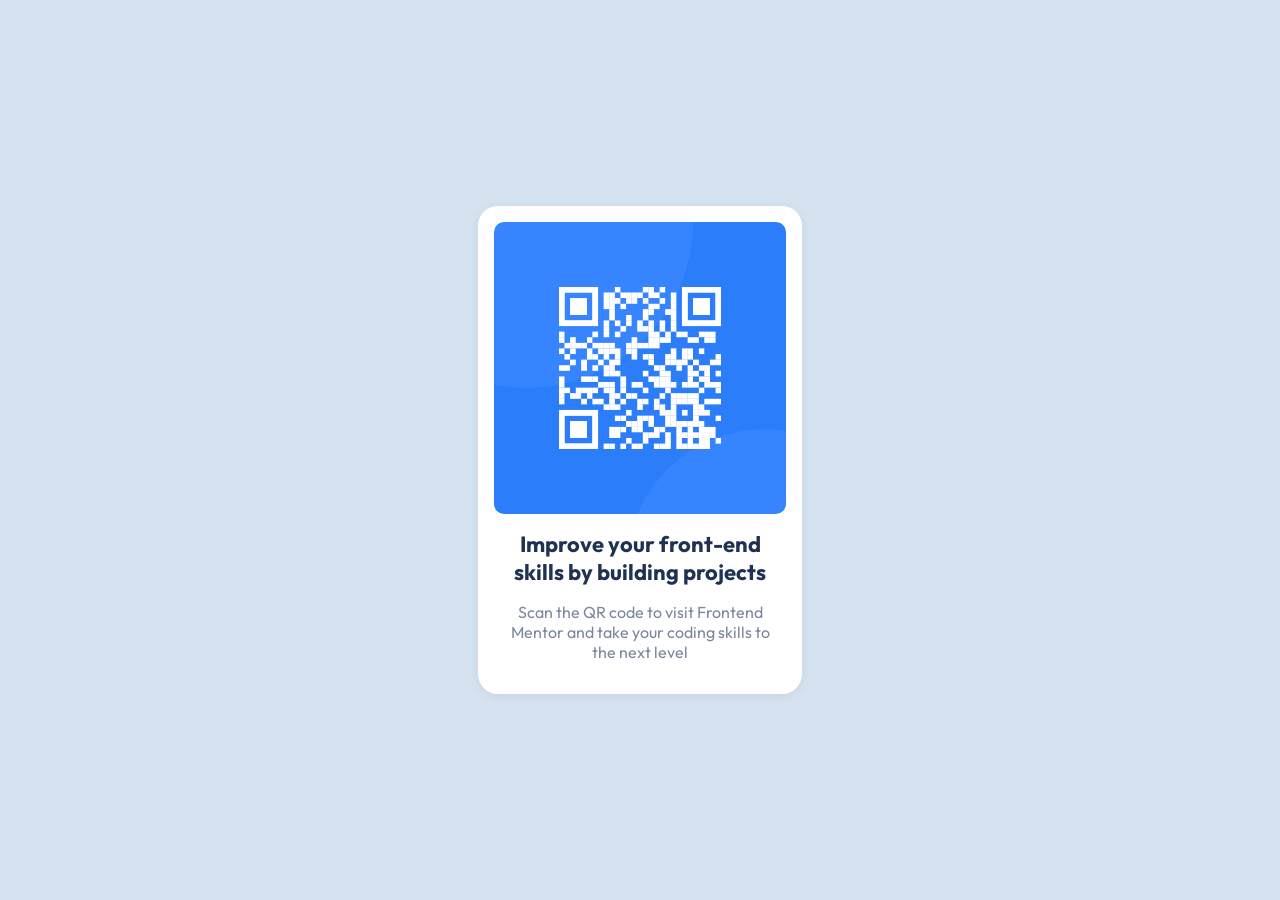
<file: index.html>
<!DOCTYPE html>
<html lang="en">
<head>
  <meta charset="UTF-8">
  <meta name="viewport" content="width=device-width, initial-scale=1.0">

  <link rel="icon" type="image/png" sizes="32x32" href="./images/favicon-32x32.png">
  
  <title>Frontend Mentor | QR code component</title>

  <link rel="stylesheet" href="./design/styles.css">
  
</head>
<body>
  <main>
    <div class="card">
      <img class="card__image" src="./images/image-qr-code.png" alt="QR Code image">
      <div class="card__text">
        <h1>Improve your front-end skills by building projects</h1>
        <p>Scan the QR code to visit Frontend Mentor and take your coding skills to the next level</p>    
      </div>    
    </div>    
  </main>
</body>
</html>
</file>
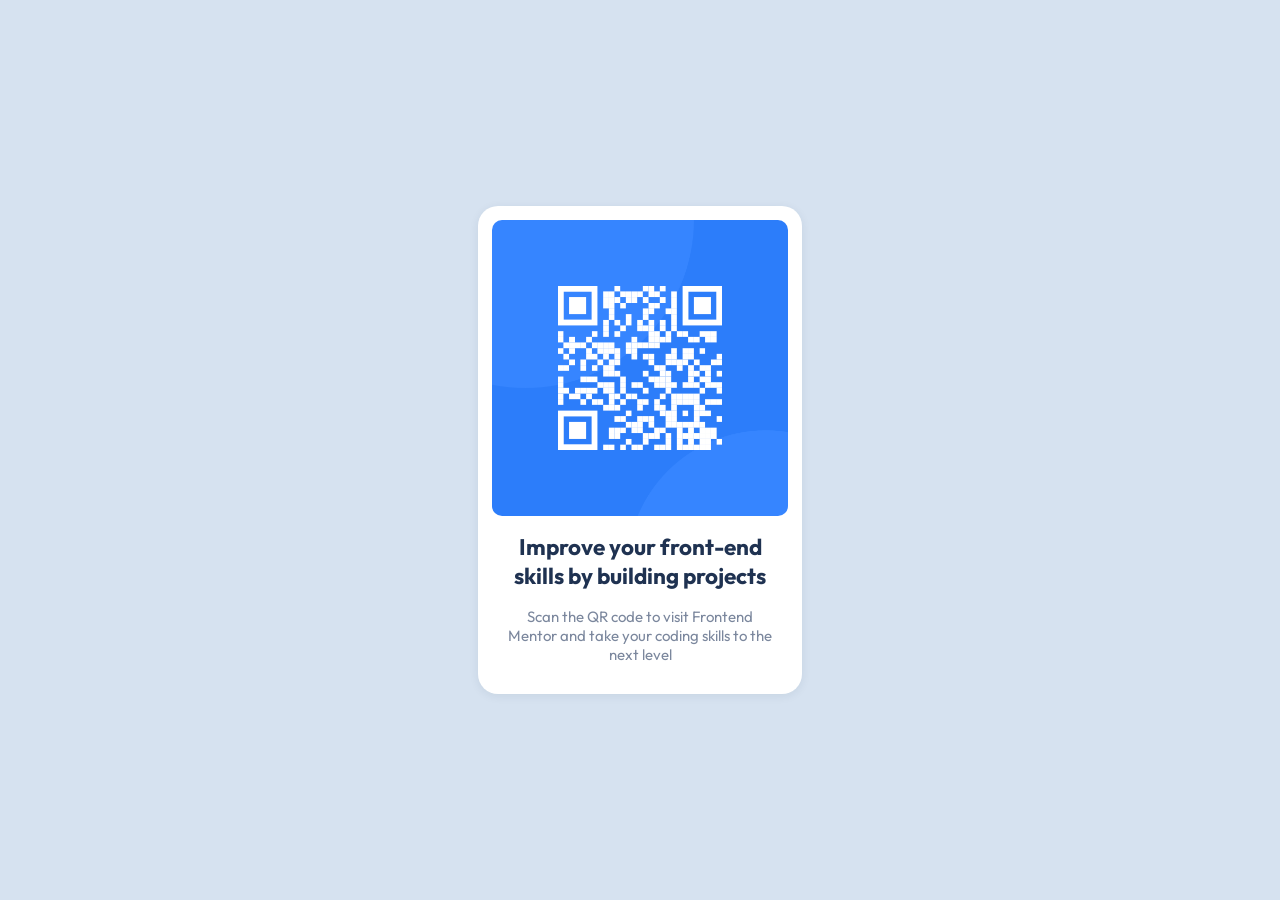
<file: qr-code-component-main/index.html>
<!DOCTYPE html>
<html lang="en">
<head>
  <meta charset="UTF-8">
  <meta name="viewport" content="width=device-width, initial-scale=1.0">

  <link rel="icon" type="image/png" sizes="32x32" href="./images/favicon-32x32.png">
  
  <title>Frontend Mentor | QR code component</title>

  <link rel="stylesheet" href="./design/styles.css">
  
</head>
<body>
  <div class="container">
    <div class="card">
      <img class="qr-code" src="./images/image-qr-code.png" alt="">
      <div class="card-text-content">
        <h2>Improve your front-end skills by building projects</h2>
        <p>Scan the QR code to visit Frontend Mentor and take your coding skills to the next level</p>    
      </div>    
    </div>    
  </div>  
</body>
</html>
</file>
<file: design/styles.css>
@import url('https://fonts.googleapis.com/css2?family=Outfit:wght@400;700&display=swap');

:root {
    --clr-grayish-blue: hsl(220, 15%, 55%);
    --clr-light-gray: hsl(212, 45%, 89%);
    --clr-white: hsl(0, 0%, 100%);
    --clr-dark-blue: hsl(218, 44%, 22%);
}

* {
    margin: 0;
    padding: 0;
    box-sizing: border-box;
}
  
body,
html {
    height: 100%;
}

body {
    font-family: 'Outfit', Verdana, Geneva, Tahoma, sans-serif;
    font-weight: 400;
    background: var(--clr-light-gray);
    display: grid;
    place-content: center;
    text-align: center;
    padding: 1em;
}

h1 {
    color: var(--clr-dark-blue);
    font-weight: 700;
    text-align: center;
    margin-bottom: 0.75em;
    font-size: 1.375em;
}

p {
    color: var(--clr-grayish-blue);
}

main {
    max-width: 324px;
}

.card {
    background-color: var(--clr-white);
    padding: 1em;
    border-radius: 20px;   
    box-shadow: 0px 2px 10px rgba(31, 50, 81, 0.08);
}

.card__image {
    display: block;
    max-width: 100%;
    border-radius: 10px;
}

.card__text {
    padding: 1em;
}
</file>
<file: qr-code-component-main/design/styles.css>
@import url('https://fonts.googleapis.com/css2?family=Outfit:wght@400;700&display=swap');

:root {
    --clr-grayish-blue: hsl(220, 15%, 55%);
    --clr-light-gray: hsl(212, 45%, 89%);
    --clr-white: hsl(0, 0%, 100%);
    --clr-dark-blue: hsl(218, 44%, 22%);
}

* {
    margin: 0;
    padding: 0;
    box-sizing: border-box;
}
  
body,
html {
    height: 100%;
}

body {
    font-size: 15px;
    font-family: 'Outfit';
    font-weight: 400;
    background: var(--clr-light-gray);
    padding: 16px;
}

h2 {
    color: var(--clr-dark-blue);
    font-weight: 700;
    text-align: center;
    margin-bottom: 0.75em;
}

p {
    color: var(--clr-grayish-blue);
    text-align: center;
}

.container {
    max-width: 324px;
    display: flex;
    flex-direction: column;
    align-items: center;
    justify-content: center;
    height: 100%;
    margin: 0 auto;
}

.card {
    background-color: var(--clr-white);
    padding: 14px;
    border-radius: 20px;   
    box-shadow: 0px 2px 10px rgba(31, 50, 81, 0.08);
}

.qr-code {
    display: block;
    max-width: 100%;
    border-radius: 10px;
}

.card-text-content {
    padding: 16px;
}
</file>
